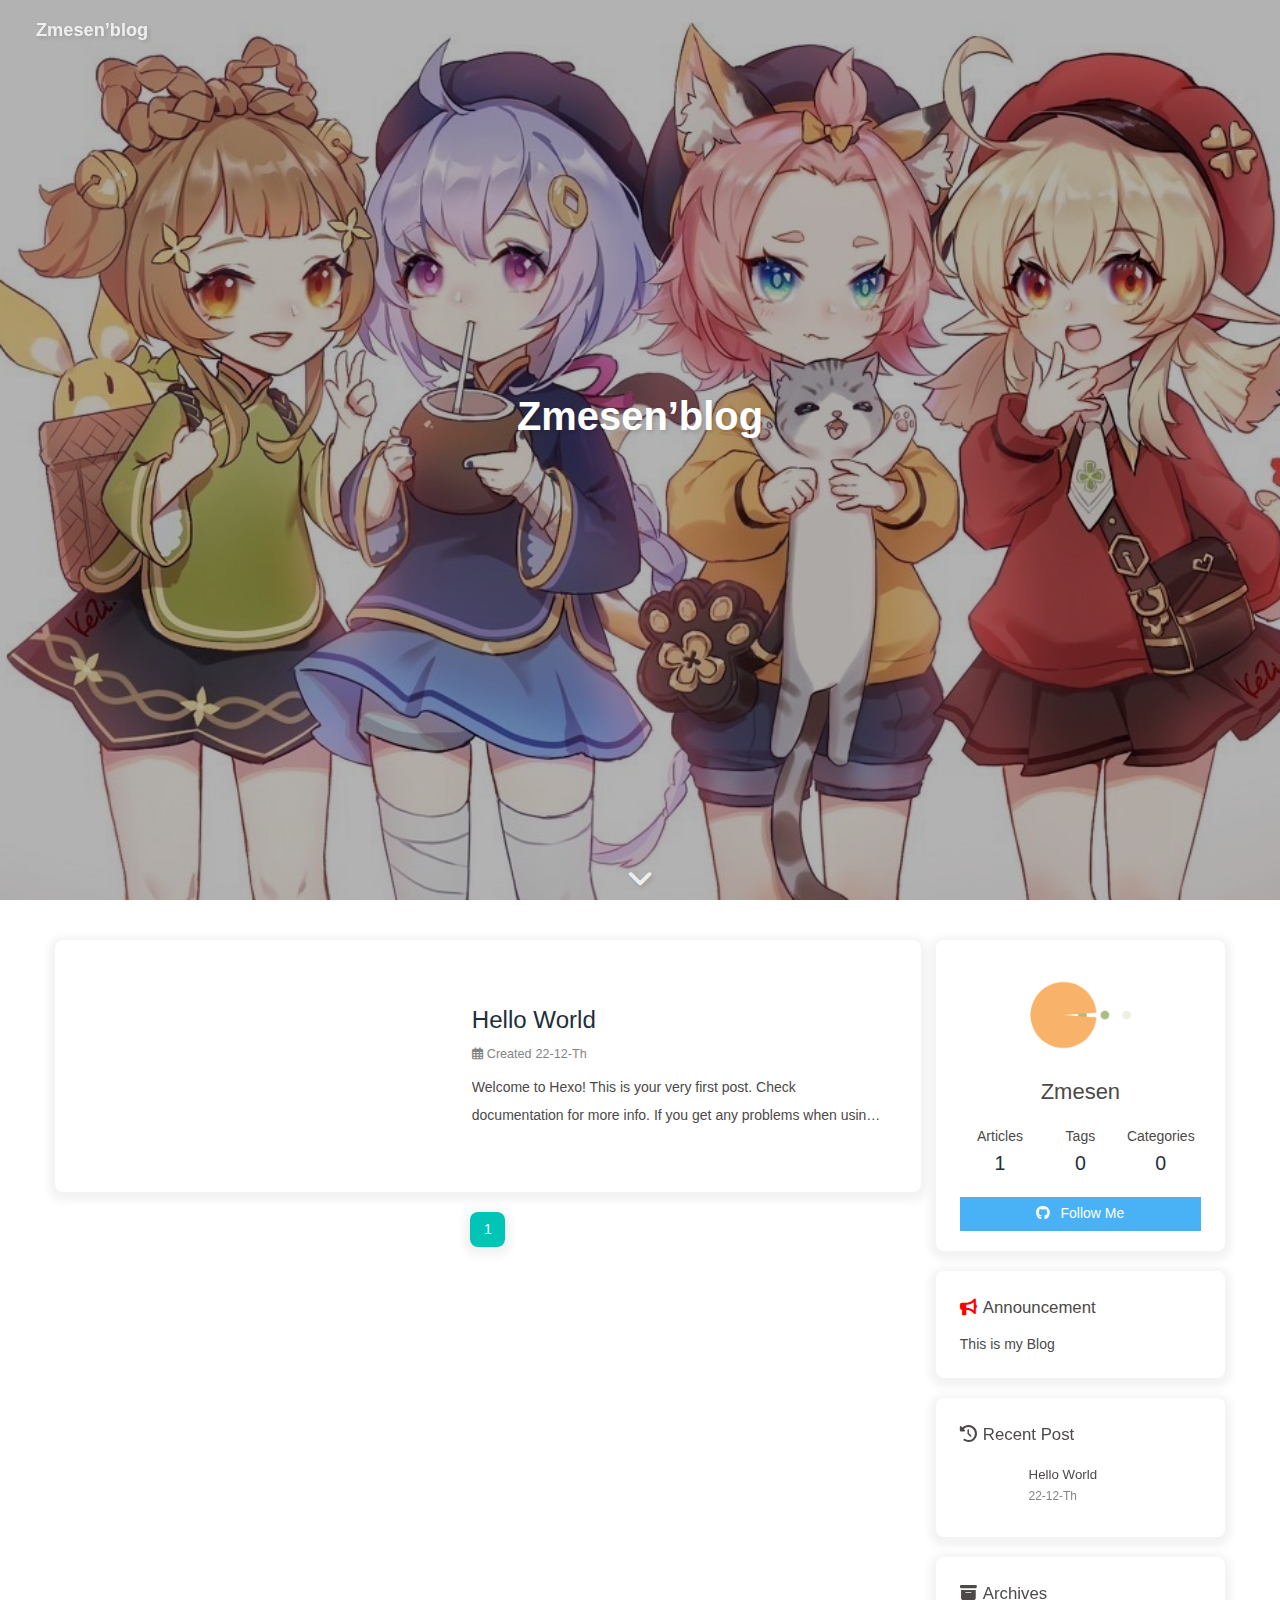
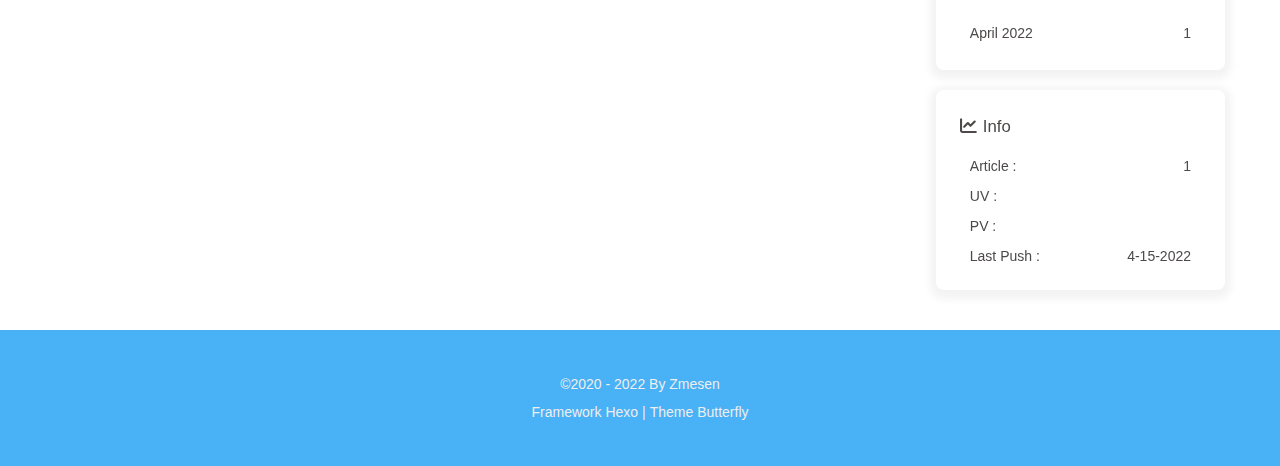
<file: index.html>
<!DOCTYPE html><html lang="en" data-theme="light"><head><meta charset="UTF-8"><meta http-equiv="X-UA-Compatible" content="IE=edge"><meta name="viewport" content="width=device-width, initial-scale=1.0, maximum-scale=1.0, user-scalable=no"><title>Zmesen’blog</title><meta name="author" content="Zmesen"><meta name="copyright" content="Zmesen"><meta name="format-detection" content="telephone=no"><meta name="theme-color" content="#ffffff"><meta property="og:type" content="website">
<meta property="og:title" content="Zmesen’blog">
<meta property="og:url" content="http://example.com/index.html">
<meta property="og:site_name" content="Zmesen’blog">
<meta property="og:locale" content="en_US">
<meta property="og:image" content="https://i.loli.net/2021/02/24/5O1day2nriDzjSu.png">
<meta property="article:author" content="Zmesen">
<meta name="twitter:card" content="summary">
<meta name="twitter:image" content="https://i.loli.net/2021/02/24/5O1day2nriDzjSu.png"><link rel="shortcut icon" href="/img/favicon.png"><link rel="canonical" href="http://example.com/"><link rel="preconnect" href="//cdn.jsdelivr.net"/><link rel="preconnect" href="//busuanzi.ibruce.info"/><link rel="stylesheet" href="/css/index.css"><link rel="stylesheet" href="https://cdn.jsdelivr.net/npm/@fortawesome/fontawesome-free@6/css/all.min.css" media="print" onload="this.media='all'"><link rel="stylesheet" href="https://cdn.jsdelivr.net/npm/@fancyapps/ui/dist/fancybox.css" media="print" onload="this.media='all'"><script>const GLOBAL_CONFIG = { 
  root: '/',
  algolia: undefined,
  localSearch: undefined,
  translate: undefined,
  noticeOutdate: undefined,
  highlight: {"plugin":"highlighjs","highlightCopy":true,"highlightLang":true,"highlightHeightLimit":false},
  copy: {
    success: 'Copy successfully',
    error: 'Copy error',
    noSupport: 'The browser does not support'
  },
  relativeDate: {
    homepage: false,
    post: false
  },
  runtime: '',
  date_suffix: {
    just: 'Just',
    min: 'minutes ago',
    hour: 'hours ago',
    day: 'days ago',
    month: 'months ago'
  },
  copyright: undefined,
  lightbox: 'fancybox',
  Snackbar: undefined,
  source: {
    justifiedGallery: {
      js: 'https://cdn.jsdelivr.net/npm/flickr-justified-gallery@2/dist/fjGallery.min.js',
      css: 'https://cdn.jsdelivr.net/npm/flickr-justified-gallery@2/dist/fjGallery.min.css'
    }
  },
  isPhotoFigcaption: false,
  islazyload: false,
  isAnchor: false
}</script><script id="config-diff">var GLOBAL_CONFIG_SITE = {
  title: 'Zmesen’blog',
  isPost: false,
  isHome: true,
  isHighlightShrink: false,
  isToc: false,
  postUpdate: '22-32-Fr 22:32:10'
}</script><noscript><style type="text/css">
  #nav {
    opacity: 1
  }
  .justified-gallery img {
    opacity: 1
  }

  #recent-posts time,
  #post-meta time {
    display: inline !important
  }
</style></noscript><script>(win=>{
    win.saveToLocal = {
      set: function setWithExpiry(key, value, ttl) {
        if (ttl === 0) return
        const now = new Date()
        const expiryDay = ttl * 86400000
        const item = {
          value: value,
          expiry: now.getTime() + expiryDay,
        }
        localStorage.setItem(key, JSON.stringify(item))
      },

      get: function getWithExpiry(key) {
        const itemStr = localStorage.getItem(key)

        if (!itemStr) {
          return undefined
        }
        const item = JSON.parse(itemStr)
        const now = new Date()

        if (now.getTime() > item.expiry) {
          localStorage.removeItem(key)
          return undefined
        }
        return item.value
      }
    }
  
    win.getScript = url => new Promise((resolve, reject) => {
      const script = document.createElement('script')
      script.src = url
      script.async = true
      script.onerror = reject
      script.onload = script.onreadystatechange = function() {
        const loadState = this.readyState
        if (loadState && loadState !== 'loaded' && loadState !== 'complete') return
        script.onload = script.onreadystatechange = null
        resolve()
      }
      document.head.appendChild(script)
    })
  
      win.activateDarkMode = function () {
        document.documentElement.setAttribute('data-theme', 'dark')
        if (document.querySelector('meta[name="theme-color"]') !== null) {
          document.querySelector('meta[name="theme-color"]').setAttribute('content', '#0d0d0d')
        }
      }
      win.activateLightMode = function () {
        document.documentElement.setAttribute('data-theme', 'light')
        if (document.querySelector('meta[name="theme-color"]') !== null) {
          document.querySelector('meta[name="theme-color"]').setAttribute('content', '#ffffff')
        }
      }
      const t = saveToLocal.get('theme')
    
          if (t === 'dark') activateDarkMode()
          else if (t === 'light') activateLightMode()
        
      const asideStatus = saveToLocal.get('aside-status')
      if (asideStatus !== undefined) {
        if (asideStatus === 'hide') {
          document.documentElement.classList.add('hide-aside')
        } else {
          document.documentElement.classList.remove('hide-aside')
        }
      }
    
    const detectApple = () => {
      if(/iPad|iPhone|iPod|Macintosh/.test(navigator.userAgent)){
        document.documentElement.classList.add('apple')
      }
    }
    detectApple()
    })(window)</script><meta name="generator" content="Hexo 5.4.2"></head><body><div id="sidebar"><div id="menu-mask"></div><div id="sidebar-menus"><div class="avatar-img is-center"><img src="https://i.loli.net/2021/02/24/5O1day2nriDzjSu.png" onerror="onerror=null;src='/img/friend_404.gif'" alt="avatar"/></div><div class="sidebar-site-data site-data is-center"><a href="/archives/"><div class="headline">Articles</div><div class="length-num">1</div></a><a href="/tags/"><div class="headline">Tags</div><div class="length-num">0</div></a><a href="/categories/"><div class="headline">Categories</div><div class="length-num">0</div></a></div><hr/></div></div><div class="page" id="body-wrap"><header class="full_page" id="page-header"><nav id="nav"><span id="blog_name"><a id="site-name" href="/">Zmesen’blog</a></span><div id="menus"><div id="toggle-menu"><a class="site-page"><i class="fas fa-bars fa-fw"></i></a></div></div></nav><div id="site-info"><h1 id="site-title">Zmesen’blog</h1></div><div id="scroll-down"><i class="fas fa-angle-down scroll-down-effects"></i></div></header><main class="layout" id="content-inner"><div class="recent-posts" id="recent-posts"><div class="recent-post-item"><div class="post_cover left"><a href="/2022/04/14/hello-world/" title="Hello World"><img class="post_bg" src="[data-uri]" onerror="this.onerror=null;this.src='/img/404.jpg'" alt="Hello World"></a></div><div class="recent-post-info"><a class="article-title" href="/2022/04/14/hello-world/" title="Hello World">Hello World</a><div class="article-meta-wrap"><span class="post-meta-date"><i class="far fa-calendar-alt"></i><span class="article-meta-label">Created</span><time datetime="2022-04-14T10:12:23.267Z" title="Created 22-12-Th 18:12:23">22-12-Th</time></span></div><div class="content">Welcome to Hexo! This is your very first post. Check documentation for more info. If you get any problems when using Hexo, you can find the answer in troubleshooting or you can ask me on GitHub.
Quick StartCreate a new post1$ hexo new &quot;My New Post&quot;

More info: Writing
Run server1$ hexo server

More info: Server
Generate static files1$ hexo generate

More info: Generating
Deploy to remote sites1$ hexo deploy

More info: Deployment
</div></div></div><nav id="pagination"><div class="pagination"><span class="page-number current">1</span></div></nav></div><div class="aside-content" id="aside-content"><div class="card-widget card-info"><div class="is-center"><div class="avatar-img"><img src="https://i.loli.net/2021/02/24/5O1day2nriDzjSu.png" onerror="this.onerror=null;this.src='/img/friend_404.gif'" alt="avatar"/></div><div class="author-info__name">Zmesen</div><div class="author-info__description"></div></div><div class="card-info-data site-data is-center"><a href="/archives/"><div class="headline">Articles</div><div class="length-num">1</div></a><a href="/tags/"><div class="headline">Tags</div><div class="length-num">0</div></a><a href="/categories/"><div class="headline">Categories</div><div class="length-num">0</div></a></div><a id="card-info-btn" target="_blank" rel="noopener" href="https://github.com/xxxxxx"><i class="fab fa-github"></i><span>Follow Me</span></a></div><div class="card-widget card-announcement"><div class="item-headline"><i class="fas fa-bullhorn fa-shake"></i><span>Announcement</span></div><div class="announcement_content">This is my Blog</div></div><div class="sticky_layout"><div class="card-widget card-recent-post"><div class="item-headline"><i class="fas fa-history"></i><span>Recent Post</span></div><div class="aside-list"><div class="aside-list-item"><a class="thumbnail" href="/2022/04/14/hello-world/" title="Hello World"><img src="[data-uri]" onerror="this.onerror=null;this.src='/img/404.jpg'" alt="Hello World"/></a><div class="content"><a class="title" href="/2022/04/14/hello-world/" title="Hello World">Hello World</a><time datetime="2022-04-14T10:12:23.267Z" title="Created 22-12-Th 18:12:23">22-12-Th</time></div></div></div></div><div class="card-widget card-archives"><div class="item-headline"><i class="fas fa-archive"></i><span>Archives</span></div><ul class="card-archive-list"><li class="card-archive-list-item"><a class="card-archive-list-link" href="/archives/2022/04/"><span class="card-archive-list-date">April 2022</span><span class="card-archive-list-count">1</span></a></li></ul></div><div class="card-widget card-webinfo"><div class="item-headline"><i class="fas fa-chart-line"></i><span>Info</span></div><div class="webinfo"><div class="webinfo-item"><div class="item-name">Article :</div><div class="item-count">1</div></div><div class="webinfo-item"><div class="item-name">UV :</div><div class="item-count" id="busuanzi_value_site_uv"></div></div><div class="webinfo-item"><div class="item-name">PV :</div><div class="item-count" id="busuanzi_value_site_pv"></div></div><div class="webinfo-item"><div class="item-name">Last Push :</div><div class="item-count" id="last-push-date" data-lastPushDate="2022-04-15T14:32:10.101Z"></div></div></div></div></div></div></main><footer id="footer"><div id="footer-wrap"><div class="copyright">&copy;2020 - 2022 By Zmesen</div><div class="framework-info"><span>Framework </span><a target="_blank" rel="noopener" href="https://hexo.io">Hexo</a><span class="footer-separator">|</span><span>Theme </span><a target="_blank" rel="noopener" href="https://github.com/jerryc127/hexo-theme-butterfly">Butterfly</a></div></div></footer></div><div id="rightside"><div id="rightside-config-hide"><button id="darkmode" type="button" title="Switch Between Light And Dark Mode"><i class="fas fa-adjust"></i></button><button id="hide-aside-btn" type="button" title="Toggle between single-column and double-column"><i class="fas fa-arrows-alt-h"></i></button></div><div id="rightside-config-show"><button id="rightside_config" type="button" title="Setting"><i class="fas fa-cog fa-spin"></i></button><button id="go-up" type="button" title="Back To Top"><i class="fas fa-arrow-up"></i></button></div></div><div><script src="/js/utils.js"></script><script src="/js/main.js"></script><script src="https://cdn.jsdelivr.net/npm/@fancyapps/ui/dist/fancybox.umd.js"></script><div class="js-pjax"></div><script async data-pjax src="//busuanzi.ibruce.info/busuanzi/2.3/busuanzi.pure.mini.js"></script></div></body></html>
</file>
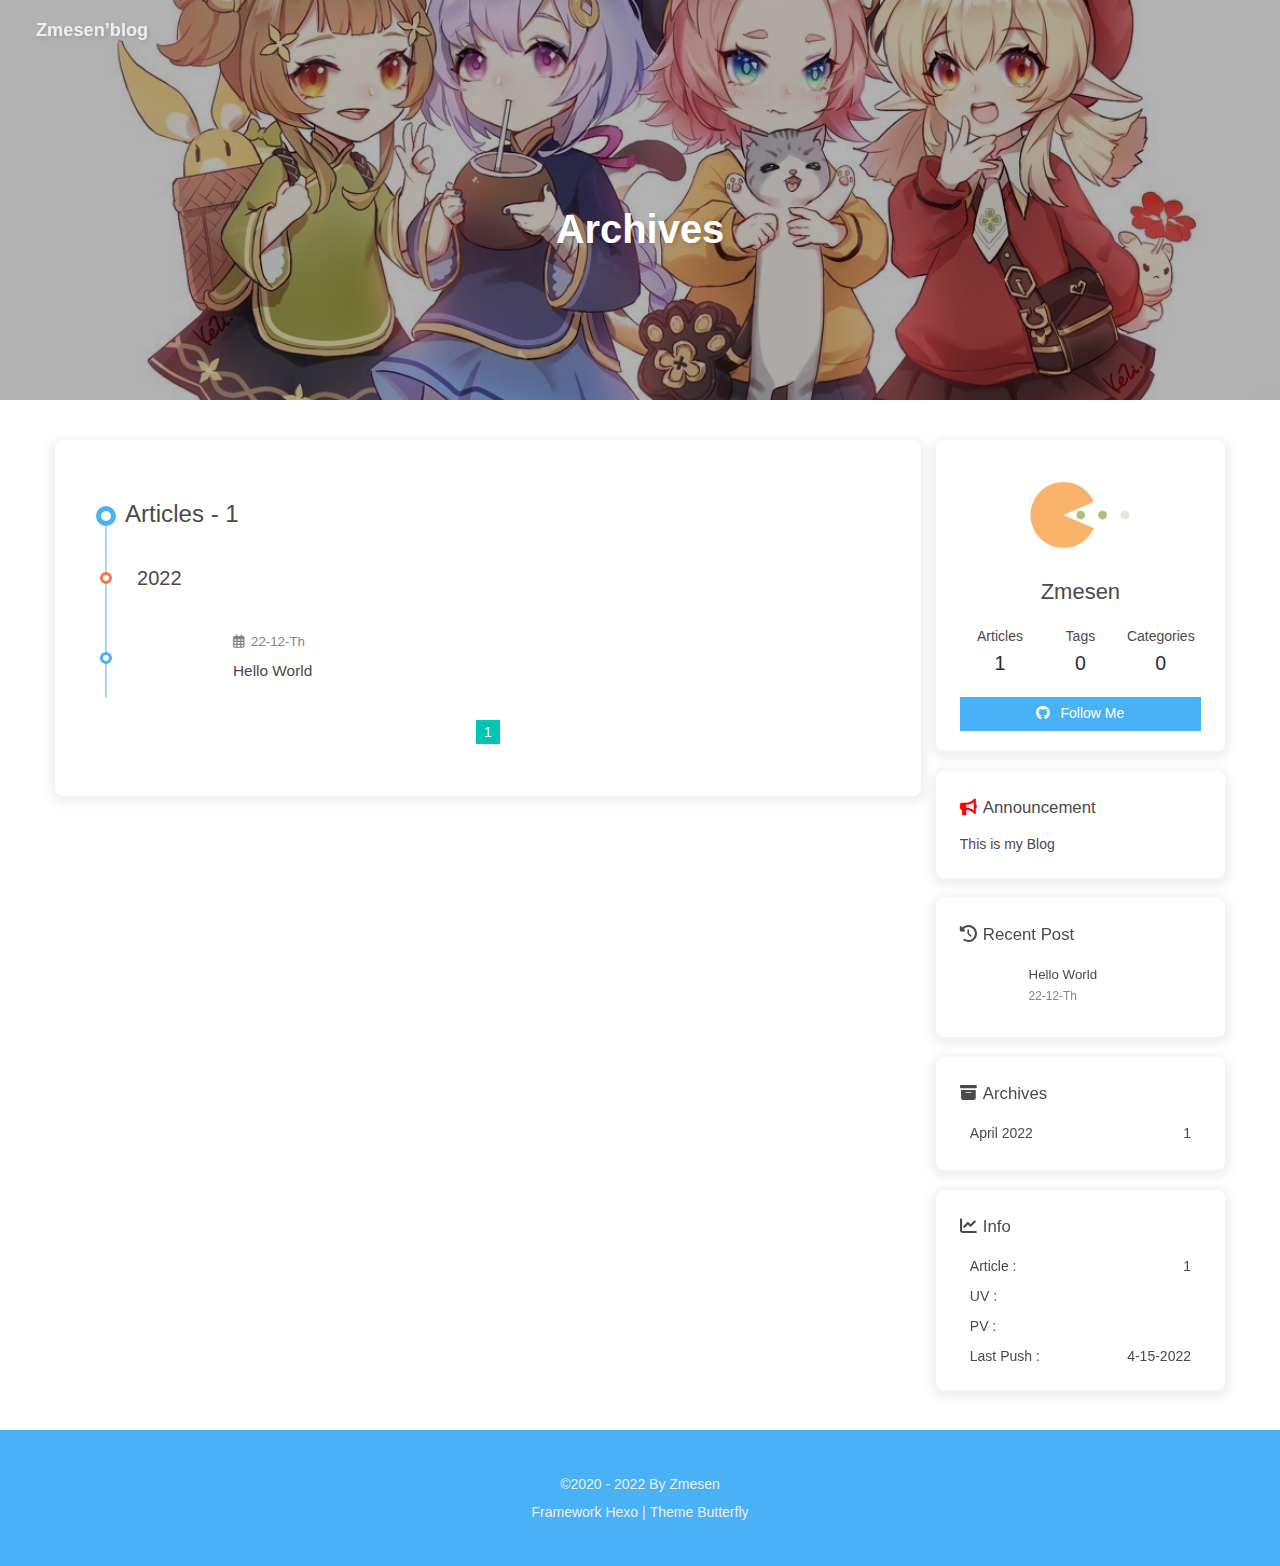
<file: archives/index.html>
<!DOCTYPE html><html lang="en" data-theme="light"><head><meta charset="UTF-8"><meta http-equiv="X-UA-Compatible" content="IE=edge"><meta name="viewport" content="width=device-width, initial-scale=1.0, maximum-scale=1.0, user-scalable=no"><title>Archives | Zmesen’blog</title><meta name="author" content="Zmesen"><meta name="copyright" content="Zmesen"><meta name="format-detection" content="telephone=no"><meta name="theme-color" content="#ffffff"><meta property="og:type" content="website">
<meta property="og:title" content="Zmesen’blog">
<meta property="og:url" content="http://example.com/archives/index.html">
<meta property="og:site_name" content="Zmesen’blog">
<meta property="og:locale" content="en_US">
<meta property="og:image" content="https://i.loli.net/2021/02/24/5O1day2nriDzjSu.png">
<meta property="article:author" content="Zmesen">
<meta name="twitter:card" content="summary">
<meta name="twitter:image" content="https://i.loli.net/2021/02/24/5O1day2nriDzjSu.png"><link rel="shortcut icon" href="/img/favicon.png"><link rel="canonical" href="http://example.com/archives/"><link rel="preconnect" href="//cdn.jsdelivr.net"/><link rel="preconnect" href="//busuanzi.ibruce.info"/><link rel="stylesheet" href="/css/index.css"><link rel="stylesheet" href="https://cdn.jsdelivr.net/npm/@fortawesome/fontawesome-free@6/css/all.min.css" media="print" onload="this.media='all'"><link rel="stylesheet" href="https://cdn.jsdelivr.net/npm/@fancyapps/ui/dist/fancybox.css" media="print" onload="this.media='all'"><script>const GLOBAL_CONFIG = { 
  root: '/',
  algolia: undefined,
  localSearch: undefined,
  translate: undefined,
  noticeOutdate: undefined,
  highlight: {"plugin":"highlighjs","highlightCopy":true,"highlightLang":true,"highlightHeightLimit":false},
  copy: {
    success: 'Copy successfully',
    error: 'Copy error',
    noSupport: 'The browser does not support'
  },
  relativeDate: {
    homepage: false,
    post: false
  },
  runtime: '',
  date_suffix: {
    just: 'Just',
    min: 'minutes ago',
    hour: 'hours ago',
    day: 'days ago',
    month: 'months ago'
  },
  copyright: undefined,
  lightbox: 'fancybox',
  Snackbar: undefined,
  source: {
    justifiedGallery: {
      js: 'https://cdn.jsdelivr.net/npm/flickr-justified-gallery@2/dist/fjGallery.min.js',
      css: 'https://cdn.jsdelivr.net/npm/flickr-justified-gallery@2/dist/fjGallery.min.css'
    }
  },
  isPhotoFigcaption: false,
  islazyload: false,
  isAnchor: false
}</script><script id="config-diff">var GLOBAL_CONFIG_SITE = {
  title: 'Archives',
  isPost: false,
  isHome: false,
  isHighlightShrink: false,
  isToc: false,
  postUpdate: '22-32-Fr 22:32:10'
}</script><noscript><style type="text/css">
  #nav {
    opacity: 1
  }
  .justified-gallery img {
    opacity: 1
  }

  #recent-posts time,
  #post-meta time {
    display: inline !important
  }
</style></noscript><script>(win=>{
    win.saveToLocal = {
      set: function setWithExpiry(key, value, ttl) {
        if (ttl === 0) return
        const now = new Date()
        const expiryDay = ttl * 86400000
        const item = {
          value: value,
          expiry: now.getTime() + expiryDay,
        }
        localStorage.setItem(key, JSON.stringify(item))
      },

      get: function getWithExpiry(key) {
        const itemStr = localStorage.getItem(key)

        if (!itemStr) {
          return undefined
        }
        const item = JSON.parse(itemStr)
        const now = new Date()

        if (now.getTime() > item.expiry) {
          localStorage.removeItem(key)
          return undefined
        }
        return item.value
      }
    }
  
    win.getScript = url => new Promise((resolve, reject) => {
      const script = document.createElement('script')
      script.src = url
      script.async = true
      script.onerror = reject
      script.onload = script.onreadystatechange = function() {
        const loadState = this.readyState
        if (loadState && loadState !== 'loaded' && loadState !== 'complete') return
        script.onload = script.onreadystatechange = null
        resolve()
      }
      document.head.appendChild(script)
    })
  
      win.activateDarkMode = function () {
        document.documentElement.setAttribute('data-theme', 'dark')
        if (document.querySelector('meta[name="theme-color"]') !== null) {
          document.querySelector('meta[name="theme-color"]').setAttribute('content', '#0d0d0d')
        }
      }
      win.activateLightMode = function () {
        document.documentElement.setAttribute('data-theme', 'light')
        if (document.querySelector('meta[name="theme-color"]') !== null) {
          document.querySelector('meta[name="theme-color"]').setAttribute('content', '#ffffff')
        }
      }
      const t = saveToLocal.get('theme')
    
          if (t === 'dark') activateDarkMode()
          else if (t === 'light') activateLightMode()
        
      const asideStatus = saveToLocal.get('aside-status')
      if (asideStatus !== undefined) {
        if (asideStatus === 'hide') {
          document.documentElement.classList.add('hide-aside')
        } else {
          document.documentElement.classList.remove('hide-aside')
        }
      }
    
    const detectApple = () => {
      if(/iPad|iPhone|iPod|Macintosh/.test(navigator.userAgent)){
        document.documentElement.classList.add('apple')
      }
    }
    detectApple()
    })(window)</script><meta name="generator" content="Hexo 5.4.2"></head><body><div id="sidebar"><div id="menu-mask"></div><div id="sidebar-menus"><div class="avatar-img is-center"><img src="https://i.loli.net/2021/02/24/5O1day2nriDzjSu.png" onerror="onerror=null;src='/img/friend_404.gif'" alt="avatar"/></div><div class="sidebar-site-data site-data is-center"><a href="/archives/"><div class="headline">Articles</div><div class="length-num">1</div></a><a href="/tags/"><div class="headline">Tags</div><div class="length-num">0</div></a><a href="/categories/"><div class="headline">Categories</div><div class="length-num">0</div></a></div><hr/></div></div><div class="page" id="body-wrap"><header class="not-home-page" id="page-header"><nav id="nav"><span id="blog_name"><a id="site-name" href="/">Zmesen’blog</a></span><div id="menus"><div id="toggle-menu"><a class="site-page"><i class="fas fa-bars fa-fw"></i></a></div></div></nav><div id="page-site-info"><h1 id="site-title">Archives</h1></div></header><main class="layout" id="content-inner"><div id="archive"><div class="article-sort-title">Articles - 1</div><div class="article-sort"><div class="article-sort-item year">2022</div><div class="article-sort-item"><a class="article-sort-item-img" href="/2022/04/14/hello-world/" title="Hello World"><img src="[data-uri]" alt="Hello World" onerror="this.onerror=null;this.src='/img/404.jpg'"></a><div class="article-sort-item-info"><div class="article-sort-item-time"><i class="far fa-calendar-alt"></i><time class="post-meta-date-created" datetime="2022-04-14T10:12:23.267Z" title="Created 22-12-Th 18:12:23">22-12-Th</time></div><a class="article-sort-item-title" href="/2022/04/14/hello-world/" title="Hello World">Hello World</a></div></div></div><nav id="pagination"><div class="pagination"><span class="page-number current">1</span></div></nav></div><div class="aside-content" id="aside-content"><div class="card-widget card-info"><div class="is-center"><div class="avatar-img"><img src="https://i.loli.net/2021/02/24/5O1day2nriDzjSu.png" onerror="this.onerror=null;this.src='/img/friend_404.gif'" alt="avatar"/></div><div class="author-info__name">Zmesen</div><div class="author-info__description"></div></div><div class="card-info-data site-data is-center"><a href="/archives/"><div class="headline">Articles</div><div class="length-num">1</div></a><a href="/tags/"><div class="headline">Tags</div><div class="length-num">0</div></a><a href="/categories/"><div class="headline">Categories</div><div class="length-num">0</div></a></div><a id="card-info-btn" target="_blank" rel="noopener" href="https://github.com/xxxxxx"><i class="fab fa-github"></i><span>Follow Me</span></a></div><div class="card-widget card-announcement"><div class="item-headline"><i class="fas fa-bullhorn fa-shake"></i><span>Announcement</span></div><div class="announcement_content">This is my Blog</div></div><div class="sticky_layout"><div class="card-widget card-recent-post"><div class="item-headline"><i class="fas fa-history"></i><span>Recent Post</span></div><div class="aside-list"><div class="aside-list-item"><a class="thumbnail" href="/2022/04/14/hello-world/" title="Hello World"><img src="[data-uri]" onerror="this.onerror=null;this.src='/img/404.jpg'" alt="Hello World"/></a><div class="content"><a class="title" href="/2022/04/14/hello-world/" title="Hello World">Hello World</a><time datetime="2022-04-14T10:12:23.267Z" title="Created 22-12-Th 18:12:23">22-12-Th</time></div></div></div></div><div class="card-widget card-archives"><div class="item-headline"><i class="fas fa-archive"></i><span>Archives</span></div><ul class="card-archive-list"><li class="card-archive-list-item"><a class="card-archive-list-link" href="/archives/2022/04/"><span class="card-archive-list-date">April 2022</span><span class="card-archive-list-count">1</span></a></li></ul></div><div class="card-widget card-webinfo"><div class="item-headline"><i class="fas fa-chart-line"></i><span>Info</span></div><div class="webinfo"><div class="webinfo-item"><div class="item-name">Article :</div><div class="item-count">1</div></div><div class="webinfo-item"><div class="item-name">UV :</div><div class="item-count" id="busuanzi_value_site_uv"></div></div><div class="webinfo-item"><div class="item-name">PV :</div><div class="item-count" id="busuanzi_value_site_pv"></div></div><div class="webinfo-item"><div class="item-name">Last Push :</div><div class="item-count" id="last-push-date" data-lastPushDate="2022-04-15T14:32:10.101Z"></div></div></div></div></div></div></main><footer id="footer"><div id="footer-wrap"><div class="copyright">&copy;2020 - 2022 By Zmesen</div><div class="framework-info"><span>Framework </span><a target="_blank" rel="noopener" href="https://hexo.io">Hexo</a><span class="footer-separator">|</span><span>Theme </span><a target="_blank" rel="noopener" href="https://github.com/jerryc127/hexo-theme-butterfly">Butterfly</a></div></div></footer></div><div id="rightside"><div id="rightside-config-hide"><button id="darkmode" type="button" title="Switch Between Light And Dark Mode"><i class="fas fa-adjust"></i></button><button id="hide-aside-btn" type="button" title="Toggle between single-column and double-column"><i class="fas fa-arrows-alt-h"></i></button></div><div id="rightside-config-show"><button id="rightside_config" type="button" title="Setting"><i class="fas fa-cog fa-spin"></i></button><button id="go-up" type="button" title="Back To Top"><i class="fas fa-arrow-up"></i></button></div></div><div><script src="/js/utils.js"></script><script src="/js/main.js"></script><script src="https://cdn.jsdelivr.net/npm/@fancyapps/ui/dist/fancybox.umd.js"></script><div class="js-pjax"></div><script async data-pjax src="//busuanzi.ibruce.info/busuanzi/2.3/busuanzi.pure.mini.js"></script></div></body></html>
</file>
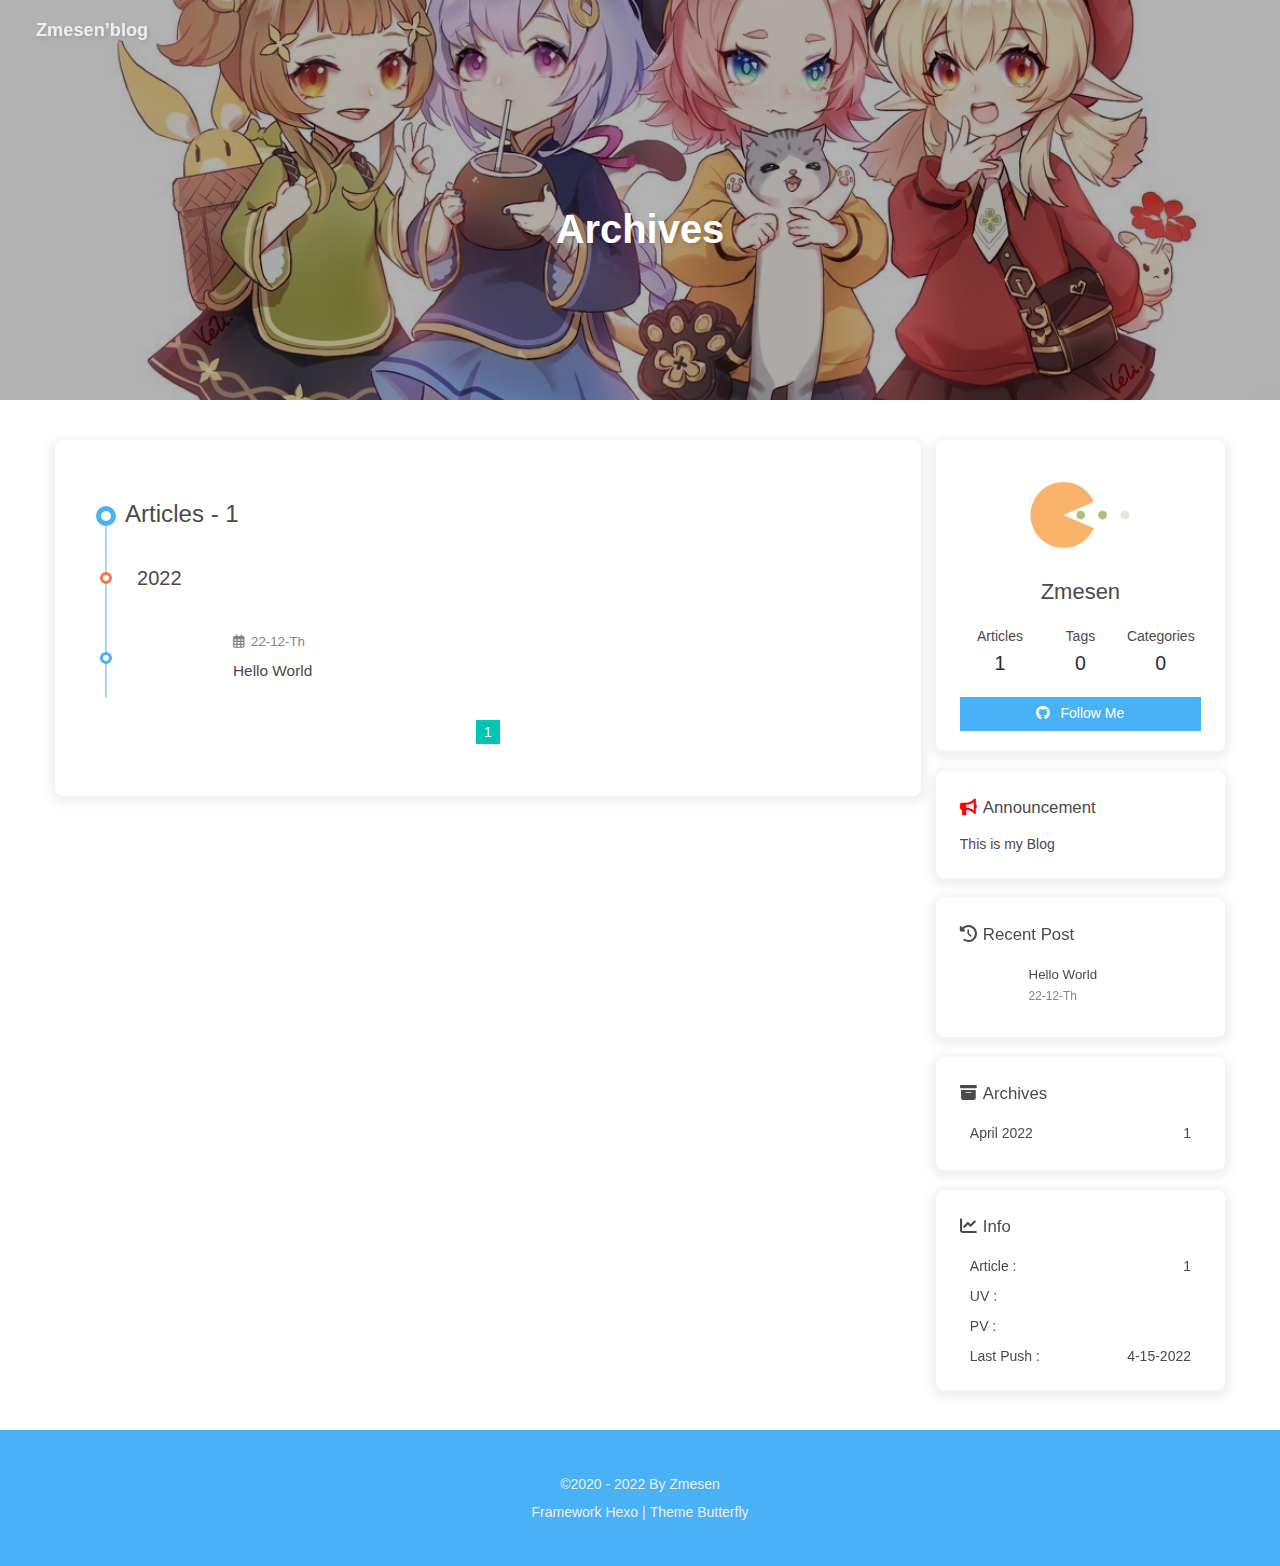
<file: archives/2022/index.html>
<!DOCTYPE html><html lang="en" data-theme="light"><head><meta charset="UTF-8"><meta http-equiv="X-UA-Compatible" content="IE=edge"><meta name="viewport" content="width=device-width, initial-scale=1.0, maximum-scale=1.0, user-scalable=no"><title>Archives | Zmesen’blog</title><meta name="author" content="Zmesen"><meta name="copyright" content="Zmesen"><meta name="format-detection" content="telephone=no"><meta name="theme-color" content="#ffffff"><meta property="og:type" content="website">
<meta property="og:title" content="Zmesen’blog">
<meta property="og:url" content="http://example.com/archives/2022/index.html">
<meta property="og:site_name" content="Zmesen’blog">
<meta property="og:locale" content="en_US">
<meta property="og:image" content="https://i.loli.net/2021/02/24/5O1day2nriDzjSu.png">
<meta property="article:author" content="Zmesen">
<meta name="twitter:card" content="summary">
<meta name="twitter:image" content="https://i.loli.net/2021/02/24/5O1day2nriDzjSu.png"><link rel="shortcut icon" href="/img/favicon.png"><link rel="canonical" href="http://example.com/archives/2022/"><link rel="preconnect" href="//cdn.jsdelivr.net"/><link rel="preconnect" href="//busuanzi.ibruce.info"/><link rel="stylesheet" href="/css/index.css"><link rel="stylesheet" href="https://cdn.jsdelivr.net/npm/@fortawesome/fontawesome-free@6/css/all.min.css" media="print" onload="this.media='all'"><link rel="stylesheet" href="https://cdn.jsdelivr.net/npm/@fancyapps/ui/dist/fancybox.css" media="print" onload="this.media='all'"><script>const GLOBAL_CONFIG = { 
  root: '/',
  algolia: undefined,
  localSearch: undefined,
  translate: undefined,
  noticeOutdate: undefined,
  highlight: {"plugin":"highlighjs","highlightCopy":true,"highlightLang":true,"highlightHeightLimit":false},
  copy: {
    success: 'Copy successfully',
    error: 'Copy error',
    noSupport: 'The browser does not support'
  },
  relativeDate: {
    homepage: false,
    post: false
  },
  runtime: '',
  date_suffix: {
    just: 'Just',
    min: 'minutes ago',
    hour: 'hours ago',
    day: 'days ago',
    month: 'months ago'
  },
  copyright: undefined,
  lightbox: 'fancybox',
  Snackbar: undefined,
  source: {
    justifiedGallery: {
      js: 'https://cdn.jsdelivr.net/npm/flickr-justified-gallery@2/dist/fjGallery.min.js',
      css: 'https://cdn.jsdelivr.net/npm/flickr-justified-gallery@2/dist/fjGallery.min.css'
    }
  },
  isPhotoFigcaption: false,
  islazyload: false,
  isAnchor: false
}</script><script id="config-diff">var GLOBAL_CONFIG_SITE = {
  title: 'Archives',
  isPost: false,
  isHome: false,
  isHighlightShrink: false,
  isToc: false,
  postUpdate: '22-32-Fr 22:32:10'
}</script><noscript><style type="text/css">
  #nav {
    opacity: 1
  }
  .justified-gallery img {
    opacity: 1
  }

  #recent-posts time,
  #post-meta time {
    display: inline !important
  }
</style></noscript><script>(win=>{
    win.saveToLocal = {
      set: function setWithExpiry(key, value, ttl) {
        if (ttl === 0) return
        const now = new Date()
        const expiryDay = ttl * 86400000
        const item = {
          value: value,
          expiry: now.getTime() + expiryDay,
        }
        localStorage.setItem(key, JSON.stringify(item))
      },

      get: function getWithExpiry(key) {
        const itemStr = localStorage.getItem(key)

        if (!itemStr) {
          return undefined
        }
        const item = JSON.parse(itemStr)
        const now = new Date()

        if (now.getTime() > item.expiry) {
          localStorage.removeItem(key)
          return undefined
        }
        return item.value
      }
    }
  
    win.getScript = url => new Promise((resolve, reject) => {
      const script = document.createElement('script')
      script.src = url
      script.async = true
      script.onerror = reject
      script.onload = script.onreadystatechange = function() {
        const loadState = this.readyState
        if (loadState && loadState !== 'loaded' && loadState !== 'complete') return
        script.onload = script.onreadystatechange = null
        resolve()
      }
      document.head.appendChild(script)
    })
  
      win.activateDarkMode = function () {
        document.documentElement.setAttribute('data-theme', 'dark')
        if (document.querySelector('meta[name="theme-color"]') !== null) {
          document.querySelector('meta[name="theme-color"]').setAttribute('content', '#0d0d0d')
        }
      }
      win.activateLightMode = function () {
        document.documentElement.setAttribute('data-theme', 'light')
        if (document.querySelector('meta[name="theme-color"]') !== null) {
          document.querySelector('meta[name="theme-color"]').setAttribute('content', '#ffffff')
        }
      }
      const t = saveToLocal.get('theme')
    
          if (t === 'dark') activateDarkMode()
          else if (t === 'light') activateLightMode()
        
      const asideStatus = saveToLocal.get('aside-status')
      if (asideStatus !== undefined) {
        if (asideStatus === 'hide') {
          document.documentElement.classList.add('hide-aside')
        } else {
          document.documentElement.classList.remove('hide-aside')
        }
      }
    
    const detectApple = () => {
      if(/iPad|iPhone|iPod|Macintosh/.test(navigator.userAgent)){
        document.documentElement.classList.add('apple')
      }
    }
    detectApple()
    })(window)</script><meta name="generator" content="Hexo 5.4.2"></head><body><div id="sidebar"><div id="menu-mask"></div><div id="sidebar-menus"><div class="avatar-img is-center"><img src="https://i.loli.net/2021/02/24/5O1day2nriDzjSu.png" onerror="onerror=null;src='/img/friend_404.gif'" alt="avatar"/></div><div class="sidebar-site-data site-data is-center"><a href="/archives/"><div class="headline">Articles</div><div class="length-num">1</div></a><a href="/tags/"><div class="headline">Tags</div><div class="length-num">0</div></a><a href="/categories/"><div class="headline">Categories</div><div class="length-num">0</div></a></div><hr/></div></div><div class="page" id="body-wrap"><header class="not-home-page" id="page-header"><nav id="nav"><span id="blog_name"><a id="site-name" href="/">Zmesen’blog</a></span><div id="menus"><div id="toggle-menu"><a class="site-page"><i class="fas fa-bars fa-fw"></i></a></div></div></nav><div id="page-site-info"><h1 id="site-title">Archives</h1></div></header><main class="layout" id="content-inner"><div id="archive"><div class="article-sort-title">Articles - 1</div><div class="article-sort"><div class="article-sort-item year">2022</div><div class="article-sort-item"><a class="article-sort-item-img" href="/2022/04/14/hello-world/" title="Hello World"><img src="[data-uri]" alt="Hello World" onerror="this.onerror=null;this.src='/img/404.jpg'"></a><div class="article-sort-item-info"><div class="article-sort-item-time"><i class="far fa-calendar-alt"></i><time class="post-meta-date-created" datetime="2022-04-14T10:12:23.267Z" title="Created 22-12-Th 18:12:23">22-12-Th</time></div><a class="article-sort-item-title" href="/2022/04/14/hello-world/" title="Hello World">Hello World</a></div></div></div><nav id="pagination"><div class="pagination"><span class="page-number current">1</span></div></nav></div><div class="aside-content" id="aside-content"><div class="card-widget card-info"><div class="is-center"><div class="avatar-img"><img src="https://i.loli.net/2021/02/24/5O1day2nriDzjSu.png" onerror="this.onerror=null;this.src='/img/friend_404.gif'" alt="avatar"/></div><div class="author-info__name">Zmesen</div><div class="author-info__description"></div></div><div class="card-info-data site-data is-center"><a href="/archives/"><div class="headline">Articles</div><div class="length-num">1</div></a><a href="/tags/"><div class="headline">Tags</div><div class="length-num">0</div></a><a href="/categories/"><div class="headline">Categories</div><div class="length-num">0</div></a></div><a id="card-info-btn" target="_blank" rel="noopener" href="https://github.com/xxxxxx"><i class="fab fa-github"></i><span>Follow Me</span></a></div><div class="card-widget card-announcement"><div class="item-headline"><i class="fas fa-bullhorn fa-shake"></i><span>Announcement</span></div><div class="announcement_content">This is my Blog</div></div><div class="sticky_layout"><div class="card-widget card-recent-post"><div class="item-headline"><i class="fas fa-history"></i><span>Recent Post</span></div><div class="aside-list"><div class="aside-list-item"><a class="thumbnail" href="/2022/04/14/hello-world/" title="Hello World"><img src="[data-uri]" onerror="this.onerror=null;this.src='/img/404.jpg'" alt="Hello World"/></a><div class="content"><a class="title" href="/2022/04/14/hello-world/" title="Hello World">Hello World</a><time datetime="2022-04-14T10:12:23.267Z" title="Created 22-12-Th 18:12:23">22-12-Th</time></div></div></div></div><div class="card-widget card-archives"><div class="item-headline"><i class="fas fa-archive"></i><span>Archives</span></div><ul class="card-archive-list"><li class="card-archive-list-item"><a class="card-archive-list-link" href="/archives/2022/04/"><span class="card-archive-list-date">April 2022</span><span class="card-archive-list-count">1</span></a></li></ul></div><div class="card-widget card-webinfo"><div class="item-headline"><i class="fas fa-chart-line"></i><span>Info</span></div><div class="webinfo"><div class="webinfo-item"><div class="item-name">Article :</div><div class="item-count">1</div></div><div class="webinfo-item"><div class="item-name">UV :</div><div class="item-count" id="busuanzi_value_site_uv"></div></div><div class="webinfo-item"><div class="item-name">PV :</div><div class="item-count" id="busuanzi_value_site_pv"></div></div><div class="webinfo-item"><div class="item-name">Last Push :</div><div class="item-count" id="last-push-date" data-lastPushDate="2022-04-15T14:32:10.101Z"></div></div></div></div></div></div></main><footer id="footer"><div id="footer-wrap"><div class="copyright">&copy;2020 - 2022 By Zmesen</div><div class="framework-info"><span>Framework </span><a target="_blank" rel="noopener" href="https://hexo.io">Hexo</a><span class="footer-separator">|</span><span>Theme </span><a target="_blank" rel="noopener" href="https://github.com/jerryc127/hexo-theme-butterfly">Butterfly</a></div></div></footer></div><div id="rightside"><div id="rightside-config-hide"><button id="darkmode" type="button" title="Switch Between Light And Dark Mode"><i class="fas fa-adjust"></i></button><button id="hide-aside-btn" type="button" title="Toggle between single-column and double-column"><i class="fas fa-arrows-alt-h"></i></button></div><div id="rightside-config-show"><button id="rightside_config" type="button" title="Setting"><i class="fas fa-cog fa-spin"></i></button><button id="go-up" type="button" title="Back To Top"><i class="fas fa-arrow-up"></i></button></div></div><div><script src="/js/utils.js"></script><script src="/js/main.js"></script><script src="https://cdn.jsdelivr.net/npm/@fancyapps/ui/dist/fancybox.umd.js"></script><div class="js-pjax"></div><script async data-pjax src="//busuanzi.ibruce.info/busuanzi/2.3/busuanzi.pure.mini.js"></script></div></body></html>
</file>
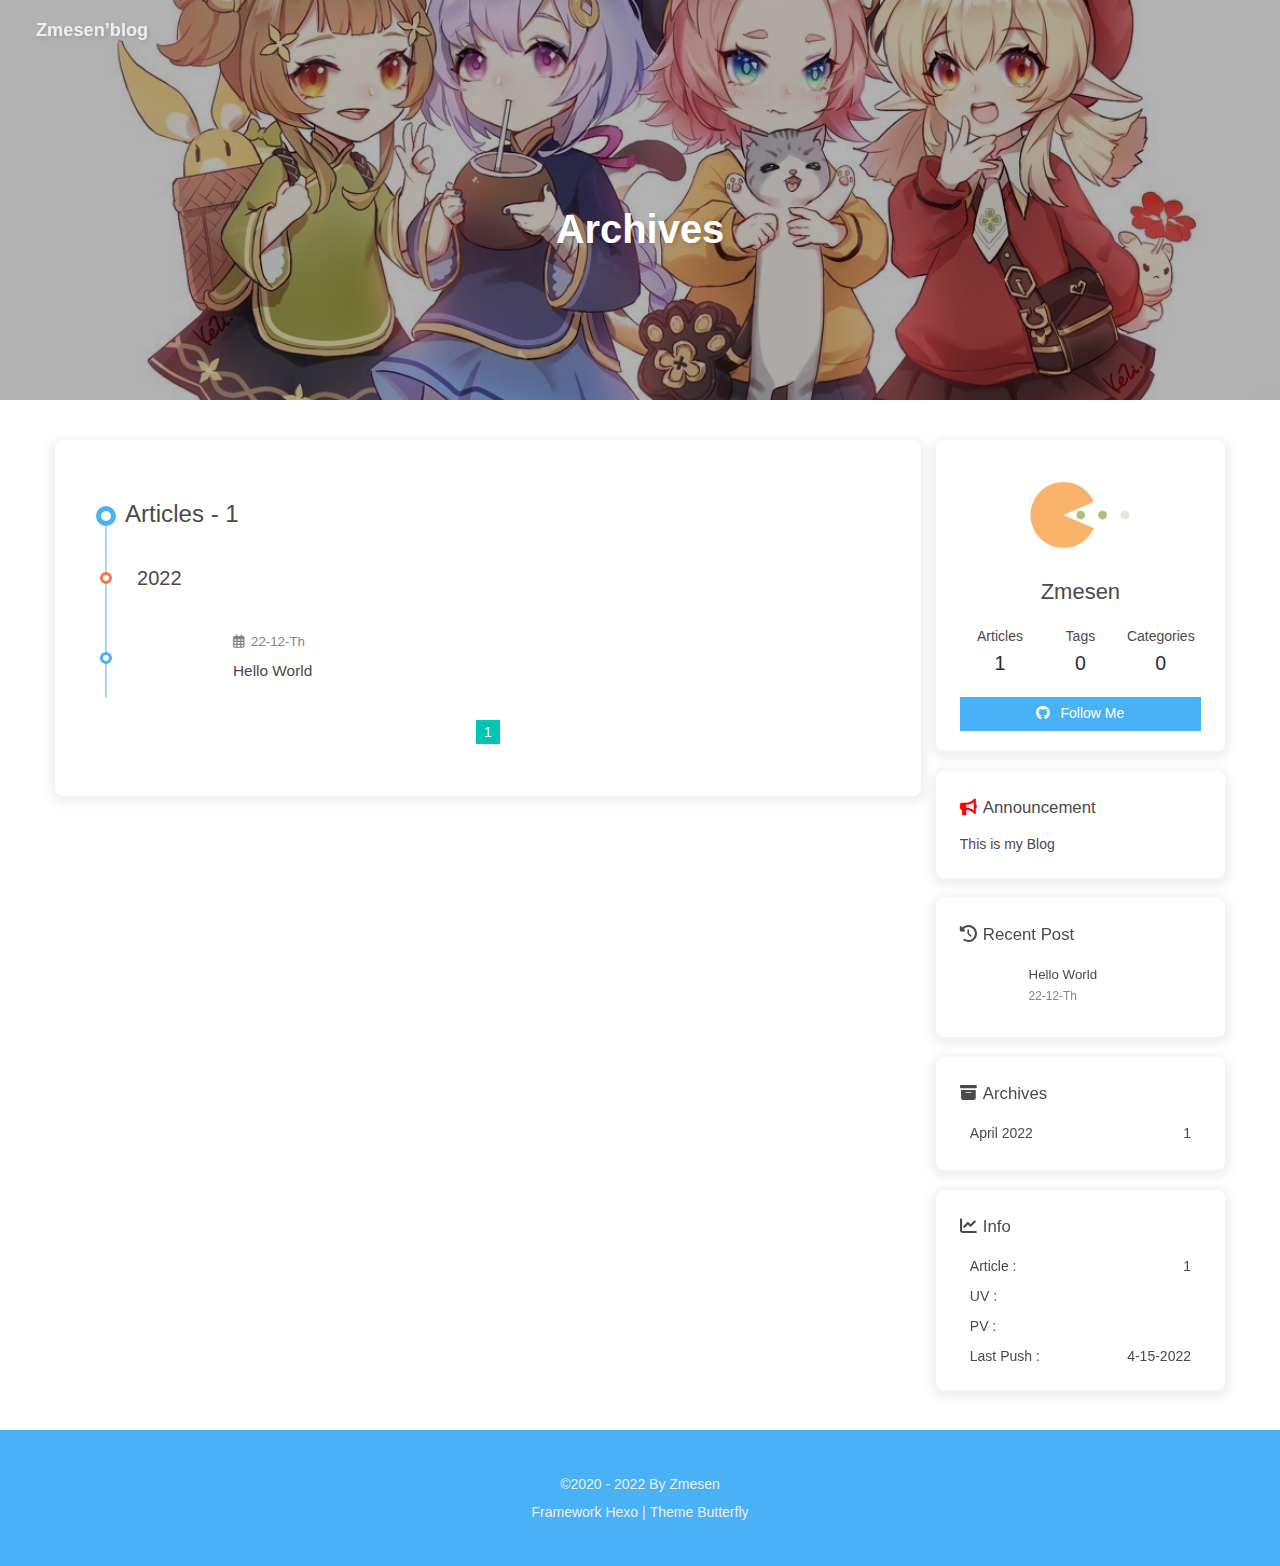
<file: archives/2022/04/index.html>
<!DOCTYPE html><html lang="en" data-theme="light"><head><meta charset="UTF-8"><meta http-equiv="X-UA-Compatible" content="IE=edge"><meta name="viewport" content="width=device-width, initial-scale=1.0, maximum-scale=1.0, user-scalable=no"><title>Archives | Zmesen’blog</title><meta name="author" content="Zmesen"><meta name="copyright" content="Zmesen"><meta name="format-detection" content="telephone=no"><meta name="theme-color" content="#ffffff"><meta property="og:type" content="website">
<meta property="og:title" content="Zmesen’blog">
<meta property="og:url" content="http://example.com/archives/2022/04/index.html">
<meta property="og:site_name" content="Zmesen’blog">
<meta property="og:locale" content="en_US">
<meta property="og:image" content="https://i.loli.net/2021/02/24/5O1day2nriDzjSu.png">
<meta property="article:author" content="Zmesen">
<meta name="twitter:card" content="summary">
<meta name="twitter:image" content="https://i.loli.net/2021/02/24/5O1day2nriDzjSu.png"><link rel="shortcut icon" href="/img/favicon.png"><link rel="canonical" href="http://example.com/archives/2022/04/"><link rel="preconnect" href="//cdn.jsdelivr.net"/><link rel="preconnect" href="//busuanzi.ibruce.info"/><link rel="stylesheet" href="/css/index.css"><link rel="stylesheet" href="https://cdn.jsdelivr.net/npm/@fortawesome/fontawesome-free@6/css/all.min.css" media="print" onload="this.media='all'"><link rel="stylesheet" href="https://cdn.jsdelivr.net/npm/@fancyapps/ui/dist/fancybox.css" media="print" onload="this.media='all'"><script>const GLOBAL_CONFIG = { 
  root: '/',
  algolia: undefined,
  localSearch: undefined,
  translate: undefined,
  noticeOutdate: undefined,
  highlight: {"plugin":"highlighjs","highlightCopy":true,"highlightLang":true,"highlightHeightLimit":false},
  copy: {
    success: 'Copy successfully',
    error: 'Copy error',
    noSupport: 'The browser does not support'
  },
  relativeDate: {
    homepage: false,
    post: false
  },
  runtime: '',
  date_suffix: {
    just: 'Just',
    min: 'minutes ago',
    hour: 'hours ago',
    day: 'days ago',
    month: 'months ago'
  },
  copyright: undefined,
  lightbox: 'fancybox',
  Snackbar: undefined,
  source: {
    justifiedGallery: {
      js: 'https://cdn.jsdelivr.net/npm/flickr-justified-gallery@2/dist/fjGallery.min.js',
      css: 'https://cdn.jsdelivr.net/npm/flickr-justified-gallery@2/dist/fjGallery.min.css'
    }
  },
  isPhotoFigcaption: false,
  islazyload: false,
  isAnchor: false
}</script><script id="config-diff">var GLOBAL_CONFIG_SITE = {
  title: 'Archives',
  isPost: false,
  isHome: false,
  isHighlightShrink: false,
  isToc: false,
  postUpdate: '22-32-Fr 22:32:10'
}</script><noscript><style type="text/css">
  #nav {
    opacity: 1
  }
  .justified-gallery img {
    opacity: 1
  }

  #recent-posts time,
  #post-meta time {
    display: inline !important
  }
</style></noscript><script>(win=>{
    win.saveToLocal = {
      set: function setWithExpiry(key, value, ttl) {
        if (ttl === 0) return
        const now = new Date()
        const expiryDay = ttl * 86400000
        const item = {
          value: value,
          expiry: now.getTime() + expiryDay,
        }
        localStorage.setItem(key, JSON.stringify(item))
      },

      get: function getWithExpiry(key) {
        const itemStr = localStorage.getItem(key)

        if (!itemStr) {
          return undefined
        }
        const item = JSON.parse(itemStr)
        const now = new Date()

        if (now.getTime() > item.expiry) {
          localStorage.removeItem(key)
          return undefined
        }
        return item.value
      }
    }
  
    win.getScript = url => new Promise((resolve, reject) => {
      const script = document.createElement('script')
      script.src = url
      script.async = true
      script.onerror = reject
      script.onload = script.onreadystatechange = function() {
        const loadState = this.readyState
        if (loadState && loadState !== 'loaded' && loadState !== 'complete') return
        script.onload = script.onreadystatechange = null
        resolve()
      }
      document.head.appendChild(script)
    })
  
      win.activateDarkMode = function () {
        document.documentElement.setAttribute('data-theme', 'dark')
        if (document.querySelector('meta[name="theme-color"]') !== null) {
          document.querySelector('meta[name="theme-color"]').setAttribute('content', '#0d0d0d')
        }
      }
      win.activateLightMode = function () {
        document.documentElement.setAttribute('data-theme', 'light')
        if (document.querySelector('meta[name="theme-color"]') !== null) {
          document.querySelector('meta[name="theme-color"]').setAttribute('content', '#ffffff')
        }
      }
      const t = saveToLocal.get('theme')
    
          if (t === 'dark') activateDarkMode()
          else if (t === 'light') activateLightMode()
        
      const asideStatus = saveToLocal.get('aside-status')
      if (asideStatus !== undefined) {
        if (asideStatus === 'hide') {
          document.documentElement.classList.add('hide-aside')
        } else {
          document.documentElement.classList.remove('hide-aside')
        }
      }
    
    const detectApple = () => {
      if(/iPad|iPhone|iPod|Macintosh/.test(navigator.userAgent)){
        document.documentElement.classList.add('apple')
      }
    }
    detectApple()
    })(window)</script><meta name="generator" content="Hexo 5.4.2"></head><body><div id="sidebar"><div id="menu-mask"></div><div id="sidebar-menus"><div class="avatar-img is-center"><img src="https://i.loli.net/2021/02/24/5O1day2nriDzjSu.png" onerror="onerror=null;src='/img/friend_404.gif'" alt="avatar"/></div><div class="sidebar-site-data site-data is-center"><a href="/archives/"><div class="headline">Articles</div><div class="length-num">1</div></a><a href="/tags/"><div class="headline">Tags</div><div class="length-num">0</div></a><a href="/categories/"><div class="headline">Categories</div><div class="length-num">0</div></a></div><hr/></div></div><div class="page" id="body-wrap"><header class="not-home-page" id="page-header"><nav id="nav"><span id="blog_name"><a id="site-name" href="/">Zmesen’blog</a></span><div id="menus"><div id="toggle-menu"><a class="site-page"><i class="fas fa-bars fa-fw"></i></a></div></div></nav><div id="page-site-info"><h1 id="site-title">Archives</h1></div></header><main class="layout" id="content-inner"><div id="archive"><div class="article-sort-title">Articles - 1</div><div class="article-sort"><div class="article-sort-item year">2022</div><div class="article-sort-item"><a class="article-sort-item-img" href="/2022/04/14/hello-world/" title="Hello World"><img src="[data-uri]" alt="Hello World" onerror="this.onerror=null;this.src='/img/404.jpg'"></a><div class="article-sort-item-info"><div class="article-sort-item-time"><i class="far fa-calendar-alt"></i><time class="post-meta-date-created" datetime="2022-04-14T10:12:23.267Z" title="Created 22-12-Th 18:12:23">22-12-Th</time></div><a class="article-sort-item-title" href="/2022/04/14/hello-world/" title="Hello World">Hello World</a></div></div></div><nav id="pagination"><div class="pagination"><span class="page-number current">1</span></div></nav></div><div class="aside-content" id="aside-content"><div class="card-widget card-info"><div class="is-center"><div class="avatar-img"><img src="https://i.loli.net/2021/02/24/5O1day2nriDzjSu.png" onerror="this.onerror=null;this.src='/img/friend_404.gif'" alt="avatar"/></div><div class="author-info__name">Zmesen</div><div class="author-info__description"></div></div><div class="card-info-data site-data is-center"><a href="/archives/"><div class="headline">Articles</div><div class="length-num">1</div></a><a href="/tags/"><div class="headline">Tags</div><div class="length-num">0</div></a><a href="/categories/"><div class="headline">Categories</div><div class="length-num">0</div></a></div><a id="card-info-btn" target="_blank" rel="noopener" href="https://github.com/xxxxxx"><i class="fab fa-github"></i><span>Follow Me</span></a></div><div class="card-widget card-announcement"><div class="item-headline"><i class="fas fa-bullhorn fa-shake"></i><span>Announcement</span></div><div class="announcement_content">This is my Blog</div></div><div class="sticky_layout"><div class="card-widget card-recent-post"><div class="item-headline"><i class="fas fa-history"></i><span>Recent Post</span></div><div class="aside-list"><div class="aside-list-item"><a class="thumbnail" href="/2022/04/14/hello-world/" title="Hello World"><img src="[data-uri]" onerror="this.onerror=null;this.src='/img/404.jpg'" alt="Hello World"/></a><div class="content"><a class="title" href="/2022/04/14/hello-world/" title="Hello World">Hello World</a><time datetime="2022-04-14T10:12:23.267Z" title="Created 22-12-Th 18:12:23">22-12-Th</time></div></div></div></div><div class="card-widget card-archives"><div class="item-headline"><i class="fas fa-archive"></i><span>Archives</span></div><ul class="card-archive-list"><li class="card-archive-list-item"><a class="card-archive-list-link" href="/archives/2022/04/"><span class="card-archive-list-date">April 2022</span><span class="card-archive-list-count">1</span></a></li></ul></div><div class="card-widget card-webinfo"><div class="item-headline"><i class="fas fa-chart-line"></i><span>Info</span></div><div class="webinfo"><div class="webinfo-item"><div class="item-name">Article :</div><div class="item-count">1</div></div><div class="webinfo-item"><div class="item-name">UV :</div><div class="item-count" id="busuanzi_value_site_uv"></div></div><div class="webinfo-item"><div class="item-name">PV :</div><div class="item-count" id="busuanzi_value_site_pv"></div></div><div class="webinfo-item"><div class="item-name">Last Push :</div><div class="item-count" id="last-push-date" data-lastPushDate="2022-04-15T14:32:10.101Z"></div></div></div></div></div></div></main><footer id="footer"><div id="footer-wrap"><div class="copyright">&copy;2020 - 2022 By Zmesen</div><div class="framework-info"><span>Framework </span><a target="_blank" rel="noopener" href="https://hexo.io">Hexo</a><span class="footer-separator">|</span><span>Theme </span><a target="_blank" rel="noopener" href="https://github.com/jerryc127/hexo-theme-butterfly">Butterfly</a></div></div></footer></div><div id="rightside"><div id="rightside-config-hide"><button id="darkmode" type="button" title="Switch Between Light And Dark Mode"><i class="fas fa-adjust"></i></button><button id="hide-aside-btn" type="button" title="Toggle between single-column and double-column"><i class="fas fa-arrows-alt-h"></i></button></div><div id="rightside-config-show"><button id="rightside_config" type="button" title="Setting"><i class="fas fa-cog fa-spin"></i></button><button id="go-up" type="button" title="Back To Top"><i class="fas fa-arrow-up"></i></button></div></div><div><script src="/js/utils.js"></script><script src="/js/main.js"></script><script src="https://cdn.jsdelivr.net/npm/@fancyapps/ui/dist/fancybox.umd.js"></script><div class="js-pjax"></div><script async data-pjax src="//busuanzi.ibruce.info/busuanzi/2.3/busuanzi.pure.mini.js"></script></div></body></html>
</file>
